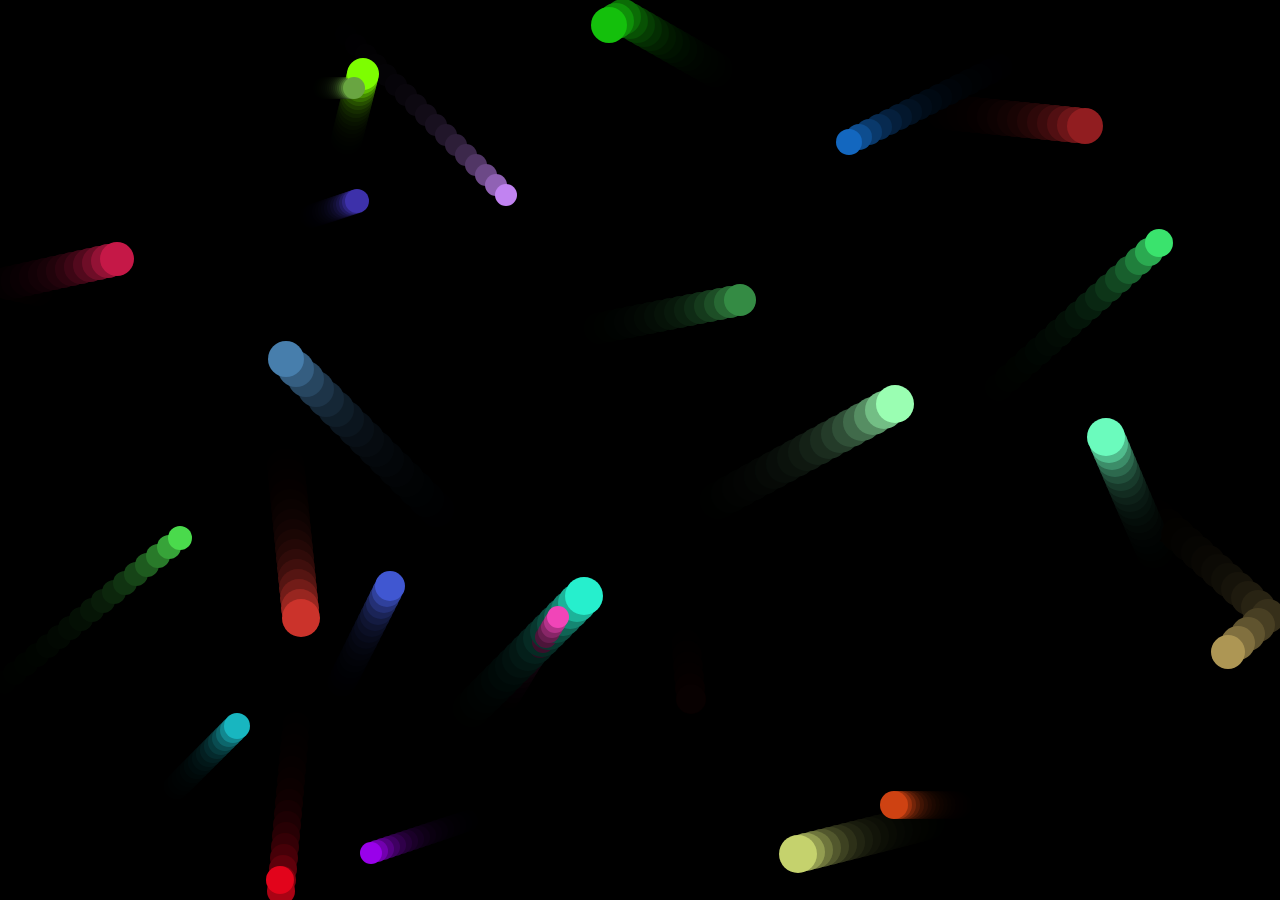
<file: Index.html>
﻿<!DOCTYPE html>
<html lang="en">
<head>
    <meta charset="UTF-8" />
    <meta name="viewport" content="width=device-width, initial-scale=1.0" />
    <title>Bouncing Balls</title>
    <!--<script type="text/javascript" src="Index.js"></script>-->
    <link type="text/css" rel="stylesheet" href="Style.css" />
   
</head>
<body>
    <canvas></canvas>
   <script>
        
        const canvas = document.querySelector('canvas');       
        const width = window.innerWidth;
        const height = window.innerHeight;        
        canvas.width = width;
        canvas.height = height;

        
        const c = canvas.getContext('2d');
        
        class Ball {
            constructor(x, y, velx, vely, size, color) {
                this.x = x; 
                this.y = y; 
                this.velx = velx; 
                this.vely = vely; 
                this.size = size; 
                this.color = color; 
            }

            drawBall() {
                c.beginPath(); 
                c.fillStyle = this.color;

                c.arc(this.x, this.y, this.size, 0, 2 * Math.PI);
                c.fill();
            }

            
            updateBall() {
               
                if (this.x + this.size >= width || this.x - this.size <= 0) {
                    this.velx = -this.velx;
                }

                if (this.y + this.size >= height || this.y - this.size <= 0) {
                    this.vely = -this.vely;
                }

                this.x += this.velx;
                this.y += this.vely;
            }
        }

        function random(min, max) {
            const n = Math.floor(Math.random() * (max - min + 1)) + min;
            return n;
        }

        const balls = [];

        while (balls.length < 25) {
            let size = random(10, 20);

            
            const ball = new Ball(
                random(size, width - size),
                random(size, height - size),
                random(-11, 11),
                random(-11, 11),
                size,
                `rgb(${random(0, 255)}, ${random(0, 255)}, ${random(0, 255)})`
            );

            balls.push(ball);
        }

        function loop() {
            c.fillStyle = 'rgba(0, 0, 0, 0.25)';
            c.fillRect(0, 0, width, height);

            for (let i = 0; i < balls.length; i++) {
                balls[i].drawBall();
                balls[i].updateBall();
            }

           
            requestAnimationFrame(loop);
        }

        loop();
    </script>
</body>
</html>
</file>
<file: Style.css>
﻿
* {
    margin: 0;
    overflow: hidden;
}

canvas {
    background-color: black;
}
</file>
